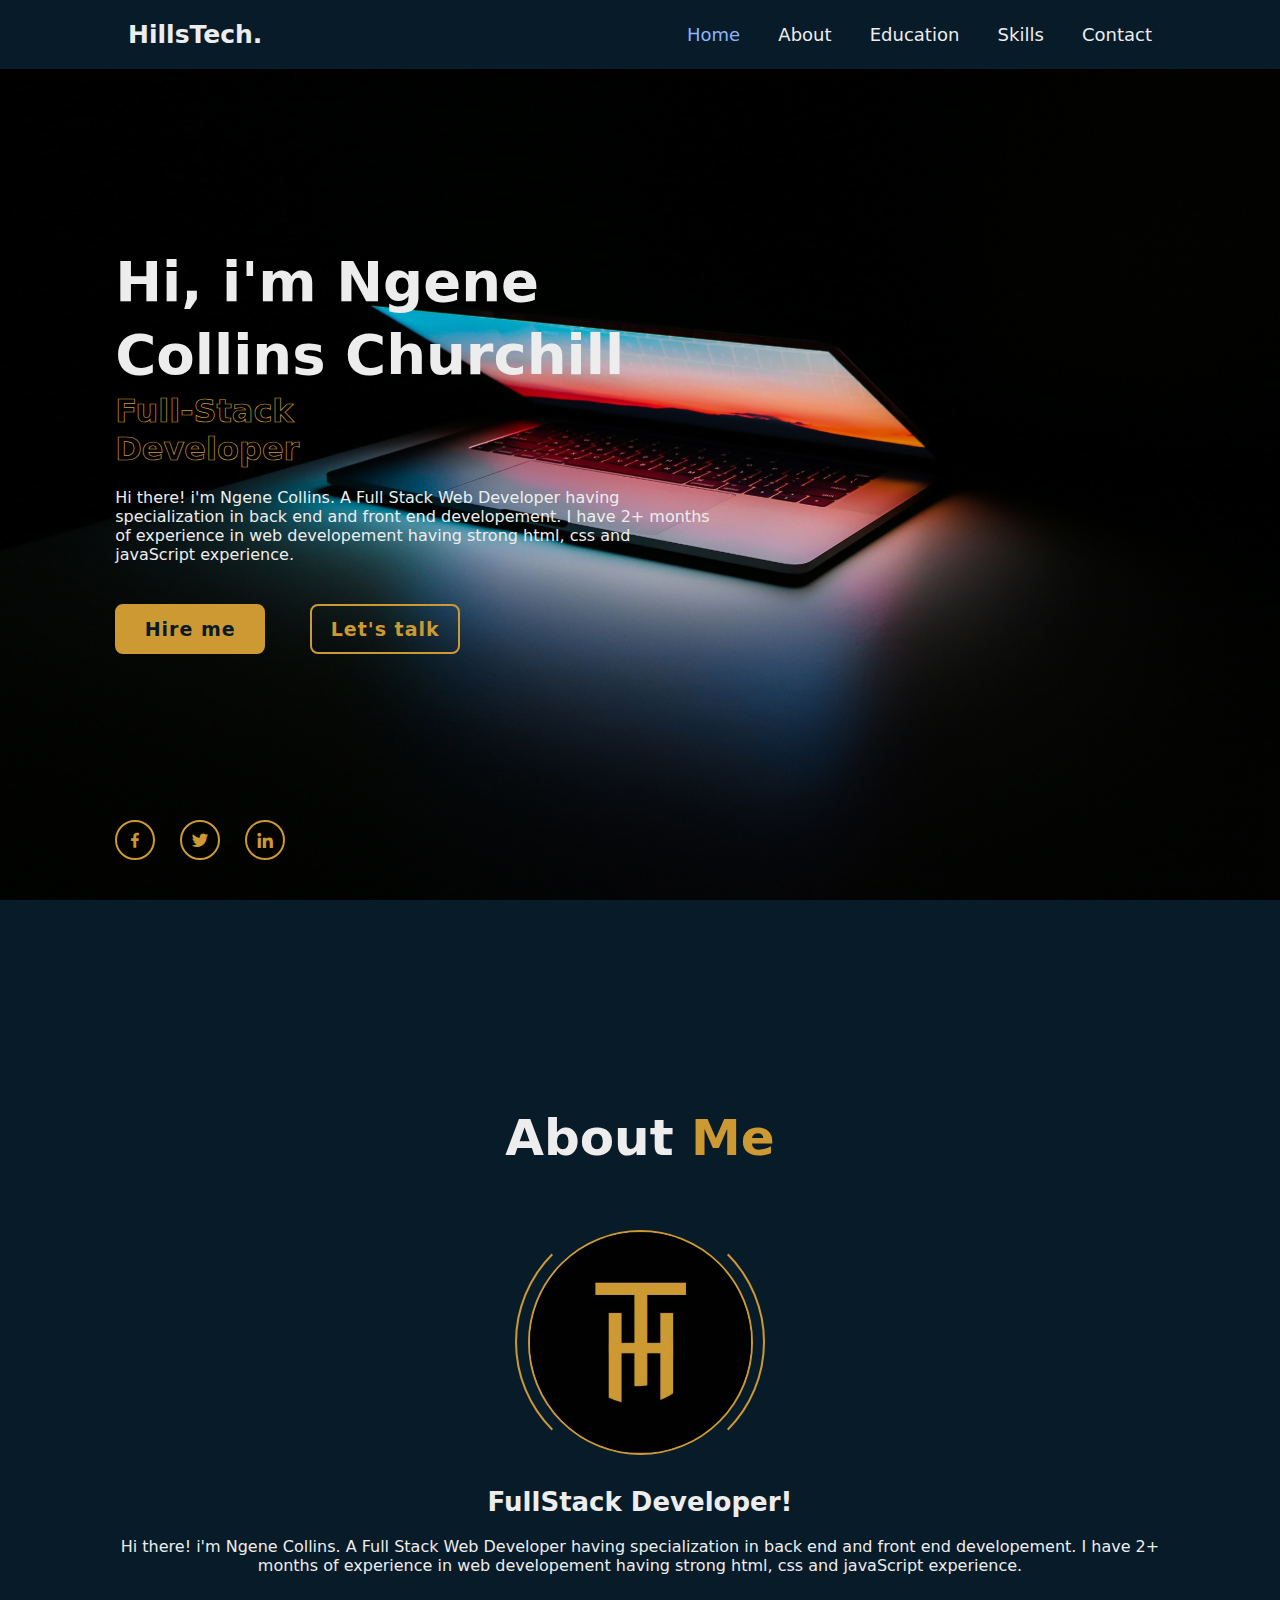
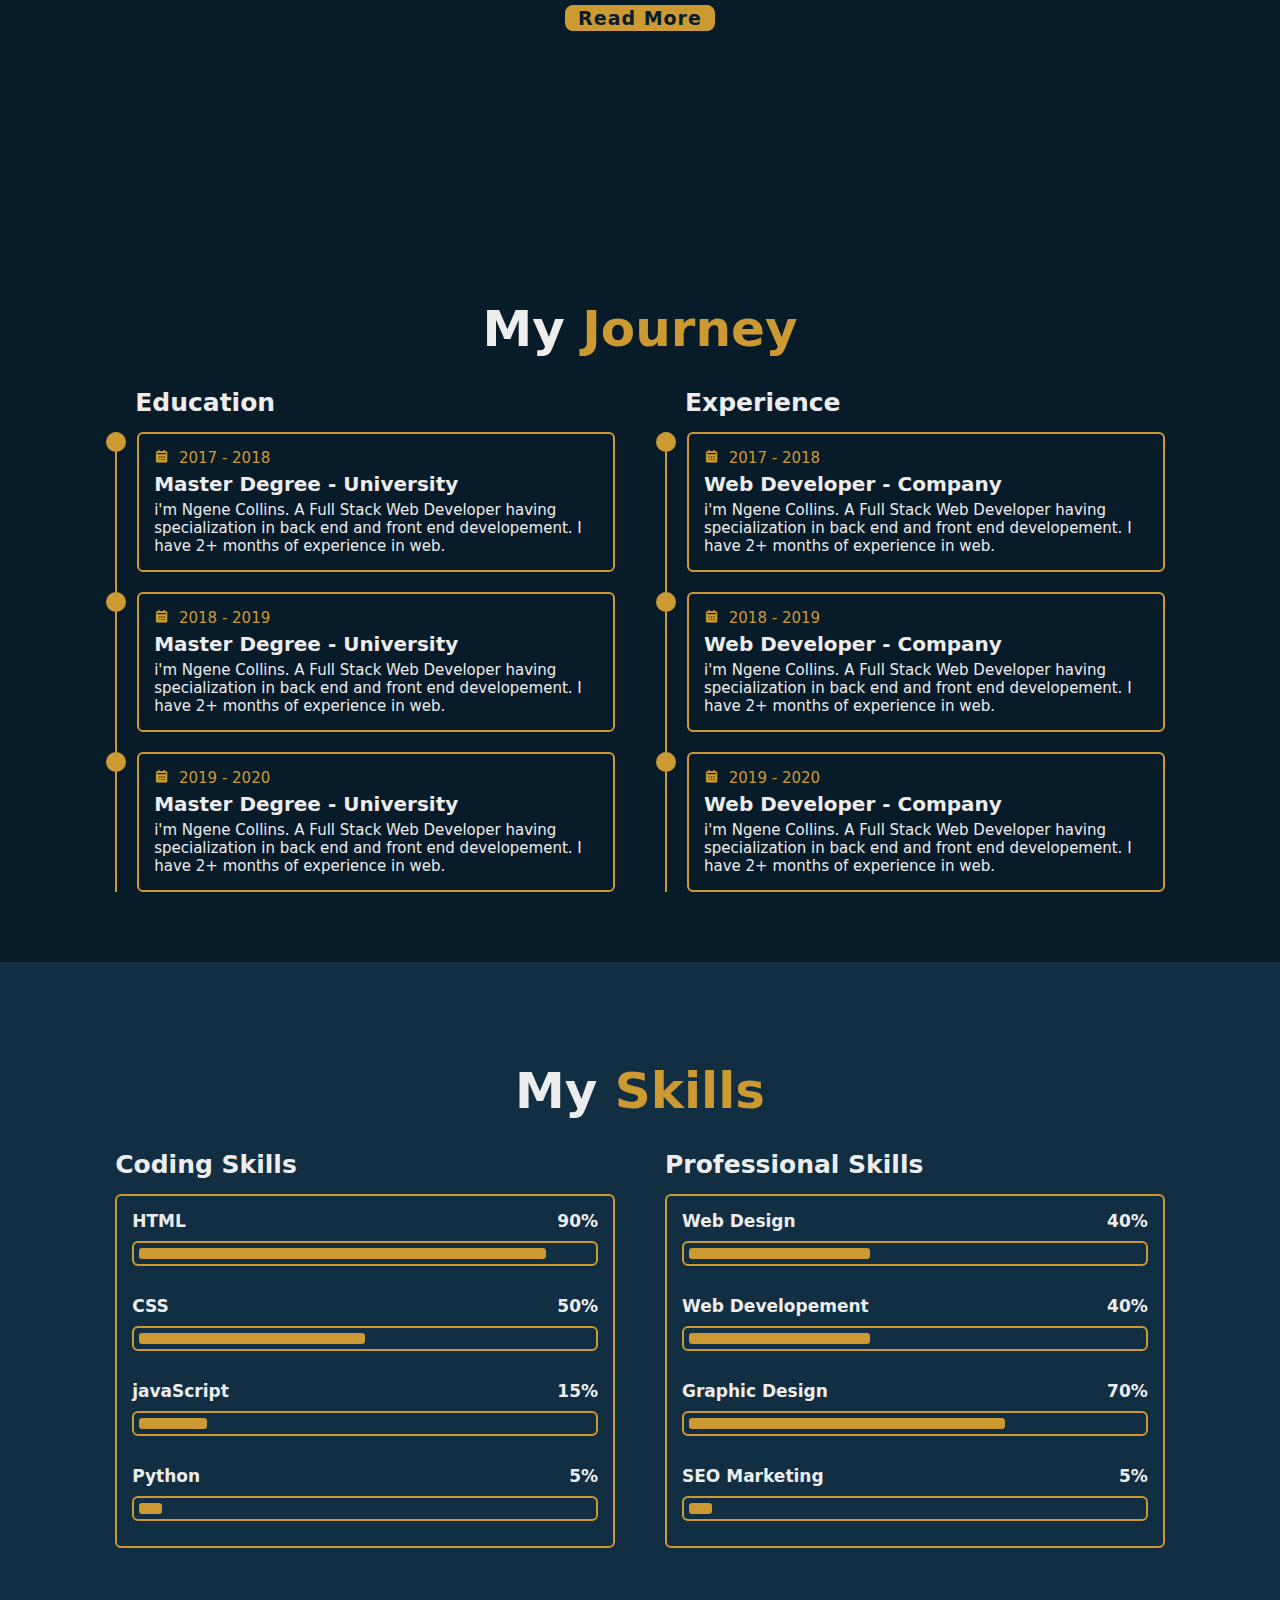
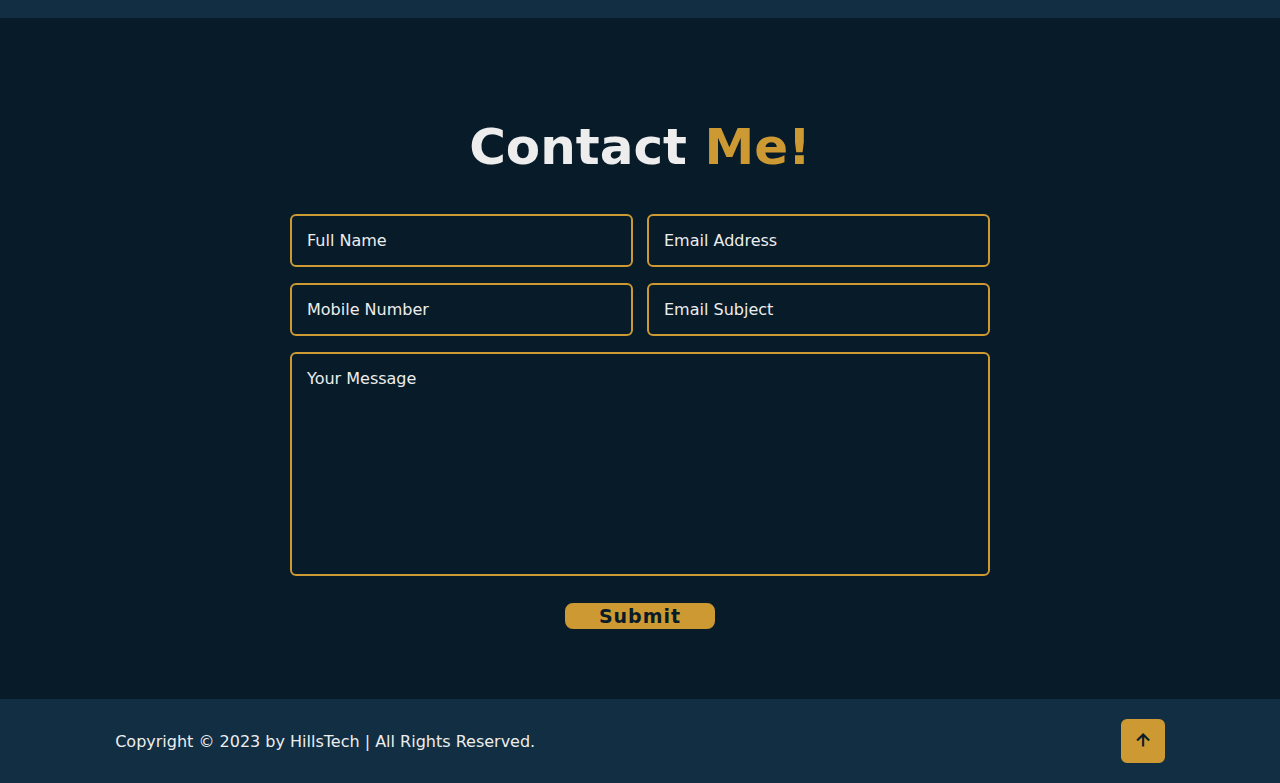
<file: index.html>
<!DOCTYPE html>
<html lang="en">
    
    <head>
        <meta charset="UTF-8">
        <meta http-equiv="X-UA-Compatible" content="IE=edge">
        <meta name="viewport" content="width=device-width, initial-scale=1.0">
        <title>project</title>
        <link rel="stylesheet" href="./css/style.css">
        <link href='https://unpkg.com/boxicons@2.1.4/css/boxicons.min.css' rel='stylesheet'>
    </head>
    
    <body>
        <header class="header">
            <a href="#" class="logo">HillsTech.</a>
            
            <div class="bx bx-menu" id="menu-icon"></div>
            
            <nav class="navbar">
                <a href="index.html" class="active">Home</a>
                <a href="about.html">About</a>
                <a href="education.html">Education</a>
                <a href="skills.html">Skills</a>
                <a href="contact.html">Contact</a>

                <span class="active-nav"></span>
            </nav>
        </header>
        
        <section class="home" id="home">
            <div class="home-content">
                <h1>Hi, i'm <span>Ngene Collins Churchill</span></h1>
                
                <div class="text-animate">
                    <h3>Full-Stack Developer</h3>
                </div>
                
                <P>Hi there! i'm Ngene Collins. A Full Stack Web Developer having specialization in back end and 
                    front end developement. I have 2+ months of experience in web
                    developement having strong html, css and javaScript 
                    experience. </P>
                    <div class="btn-box">
                        <a href="#" class="btn">Hire me</a>
                        <a href="#" class="btn">Let's talk</a>
                    </div>
            </div>
            <div class="home-sci">
                <a href="#"><i class='bx bxl-facebook'></i></a>
                <a href="#"><i class='bx bxl-twitter'></i></a>
                <a href="#"><i class='bx bxl-linkedin'></i></a>
            </div>
            
            <span class="home-imgHover"></span>
        </section>
        
        <!-- about section design -->
        <section class="about" id="about">
            <h2 class="heading">About <span>Me</span></h2>
        
            <div class="about-img">
                <img src="./css/logo.jpg" alt="">
                <span class="circle-spin"></span>
            </div>
            
            <div class="about-content">
                <h3>FullStack Developer!</h3>
                <p>Hi there! i'm Ngene Collins. A Full Stack Web Developer having specialization in back end and 
                    front end developement. I have 2+ months of experience in web
                    developement having strong html, css and javaScript 
                    experience.</p>
                    <div class="btn-box btns">
                        <a href="#" class="btn">Read More</a>
                    </div>
                </div>
            </section>
            
            <!-- education section design -->
            <section class="education" id="education">
                <h2 class="heading">My <span>Journey</span></h2>
                
                <div class="education-row">
                    <div class="education-column">
                        <h3 class="title">Education</h3>
                        
                    <div class="education-box">
                        <div class="education-content">
                            <div class="content">
                                <div class="year"><i class='bx bxs-calendar'></i> 2017 - 2018</div>
                                <h3>Master Degree - University</h3>
                                <p>i'm Ngene Collins. A Full Stack Web Developer having specialization in back end and 
                                    front end developement. I have 2+ months of experience in web.</p>
                                </div>
                            </div>
                            
                            <div class="education-content">
                                <div class="content">
                                    <div class="year"><i class='bx bxs-calendar'></i> 2018 - 2019</div>
                                    <h3>Master Degree - University</h3>
                                    <p>i'm Ngene Collins. A Full Stack Web Developer having specialization in back end and 
                                        front end developement. I have 2+ months of experience in web.</p>
                                    </div>
                                </div>
                        
                                <div class="education-content">
                                    <div class="content">
                                <div class="year"><i class='bx bxs-calendar'></i> 2019 - 2020</div>
                                <h3>Master Degree - University</h3>
                                <p>i'm Ngene Collins. A Full Stack Web Developer having specialization in back end and 
                                    front end developement. I have 2+ months of experience in web.</p>
                                </div>
                            </div>
                        </div>
            </div>
            
            <div class="education-column">
                <h3 class="title">Experience</h3>
                
                <div class="education-box">
                    <div class="education-content">
                        <div class="content">
                            <div class="year"><i class='bx bxs-calendar'></i> 2017 - 2018</div>
                            <h3>Web Developer - Company</h3>
                            <p>i'm Ngene Collins. A Full Stack Web Developer having specialization in back end and 
                                front end developement. I have 2+ months of experience in web.</p>
                            </div>
                        </div>
                        
                        <div class="education-content">
                            <div class="content">
                                <div class="year"><i class='bx bxs-calendar'></i> 2018 - 2019</div>
                                <h3>Web Developer - Company</h3>
                                <p>i'm Ngene Collins. A Full Stack Web Developer having specialization in back end and 
                                    front end developement. I have 2+ months of experience in web.</p>
                                </div>
                    </div>

                    <div class="education-content">
                        <div class="content">
                            <div class="year"><i class='bx bxs-calendar'></i> 2019 - 2020</div>
                            <h3>Web Developer - Company</h3>
                            <p>i'm Ngene Collins. A Full Stack Web Developer having specialization in back end and 
                                front end developement. I have 2+ months of experience in web.</p>
                            </div>
                        </div>
                    </div>
                </div>
            </div>
        </section>
        
        <!-- skills section design -->
        <section class="skills" id="skills">
            <h2 class="heading">My <span>Skills</span></h2>
            
            <div class="skills-row">
                <div class="skills-column">
                    <h3 class="title">Coding Skills</h3>
                    
                    <div class="skills-box">
                        <div class="skills-content">
                            <div class="progress">
                                <h3>HTML <span>90%</span></h3>
                                <div class="bar"><span></span></div>
                            </div>
                            
                            <div class="progress">
                                <h3>CSS <span>50%</span></h3>
                                <div class="bar"><span></span></div>
                            </div>
                            
                            <div class="progress">
                                <h3>javaScript <span>15%</span></h3>
                                <div class="bar"><span></span></div>
                            </div>
                            
                            <div class="progress">
                                <h3>Python <span>5%</span></h3>
                                <div class="bar"><span></span></div>
                            </div>
                        </div>
                    </div>
                </div>
                
                <div class="skills-column">
                    <h3 class="title">Professional Skills</h3>
                
                <div class="skills-box">
                    <div class="skills-content">
                        <div class="progress">
                            <h3>Web Design <span>40%</span></h3>
                            <div class="bar"><span></span></div>
                        </div>
                        
                        <div class="progress">
                            <h3>Web Developement <span>40%</span></h3>
                            <div class="bar"><span></span></div>
                        </div>
                        
                        <div class="progress">
                            <h3>Graphic Design <span>70%</span></h3>
                            <div class="bar"><span></span></div>
                        </div>

                        <div class="progress">
                            <h3>SEO Marketing <span>5%</span></h3>
                            <div class="bar"><span></span></div>
                        </div>
                    </div>
                </div>
            </div>
        </div>
    </section>
    
    <!-- contact section design -->
    <section class="contact" id="contact">
        <h2 class="heading">Contact <span>Me!</span></h2>
        
        <form action="#">
            <div class="input-box">
                <div class="input-field">
                    <input type="text" placeholder="Full Name" required>
                    <span class="focus"></span>
                    </div
                    >
                    <div class="input-field">
                        <input type="text" placeholder="Email Address" required>
                        <span class="focus"></span>
                    </div>
                </div>
                
                <div class="input-box">
                    <div class="input-field">
                        <input type="number" placeholder="Mobile Number" required>
                        <span class="focus"></span>
                        </div
                        >
                        <div class="input-field">
                            <input type="text" placeholder="Email Subject" required>
                        <span class="focus"></span>
                    </div>
                </div>
                
                <div class="textarea-field">
                    <textarea name="" id="" cols="30" rows="10" placeholder="Your Message"required></textarea>
                    <span class="focus"></span>
                </div>
                
                <div class="btn-box btns">
                    <button type="submit" class="btn">Submit</button>
                </div>  
            </form>
        </section>
        
        <!-- footer design -->
        <footer class="footer">
            <div class="footer-text">
                <p>Copyright &copy; 2023 by HillsTech | All Rights Reserved.</p>
            </div>
            
            <div class="footer-iconTop">
                <a href="#"><i class='bx bx-up-arrow-alt'></i></a>
            </div>
        </footer>
        
        <script src="./js/jquery-3.6.4/jquery-3.6.4.min.js"></script>
        <script src="./js/script2.js"></script>
</body>
</html>
</file>
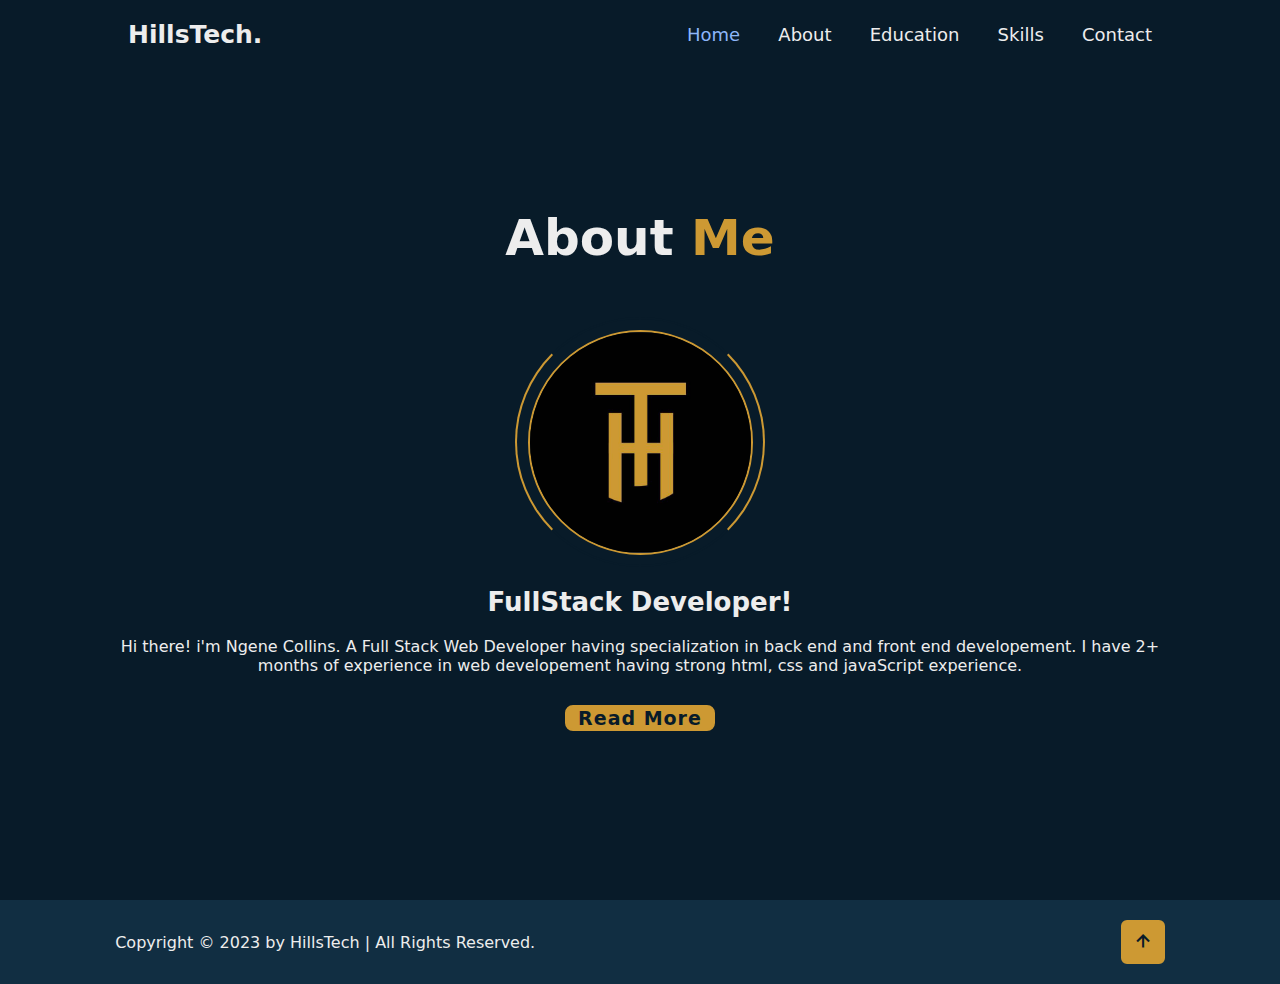
<file: about.html>
<!DOCTYPE html>
<html lang="en">
    
    <head>
        <meta charset="UTF-8">
        <meta http-equiv="X-UA-Compatible" content="IE=edge">
        <meta name="viewport" content="width=device-width, initial-scale=1.0">
        <title>project</title>
        <link rel="stylesheet" href="./css/style.css">
        <link href='https://unpkg.com/boxicons@2.1.4/css/boxicons.min.css' rel='stylesheet'>
    </head>
    
    <body>
        <header class="header">
            <a href="#" class="logo">HillsTech.</a>
            
            <div class="bx bx-menu" id="menu-icon"></div>
            
            <nav class="navbar">
                <a href="index.html" class="active">Home</a>
                <a href="about.html">About</a>
                <a href="education.html">Education</a>
                <a href="skills.html">Skills</a>
                <a href="contact.html">Contact</a>
            </nav>
        </header>
        
       
        
        <!-- about section design -->
        <section class="about" id="about">
            <h2 class="heading">About <span>Me</span></h2>
        
            <div class="about-img">
                <img src="./css/logo.jpg" alt="">
                <span class="circle-spin"></span>
            </div>
            
            <div class="about-content">
                <h3>FullStack Developer!</h3>
                <p>Hi there! i'm Ngene Collins. A Full Stack Web Developer having specialization in back end and 
                    front end developement. I have 2+ months of experience in web
                    developement having strong html, css and javaScript 
                    experience.</p>
                    <div class="btn-box btns">
                        <a href="#" class="btn">Read More</a>
                    </div>
                </div>
            </section>
            
           
        <!-- footer design -->
        <footer class="footer">
            <div class="footer-text">
                <p>Copyright &copy; 2023 by HillsTech | All Rights Reserved.</p>
            </div>
            
            <div class="footer-iconTop">
                <a href="#"><i class='bx bx-up-arrow-alt'></i></a>
            </div>
        </footer>
        
        <script src="./js/jquery-3.6.4/jquery-3.6.4.min.js"></script>
        <script src="./js/script2.js"></script>
</body>
</html>
</file>
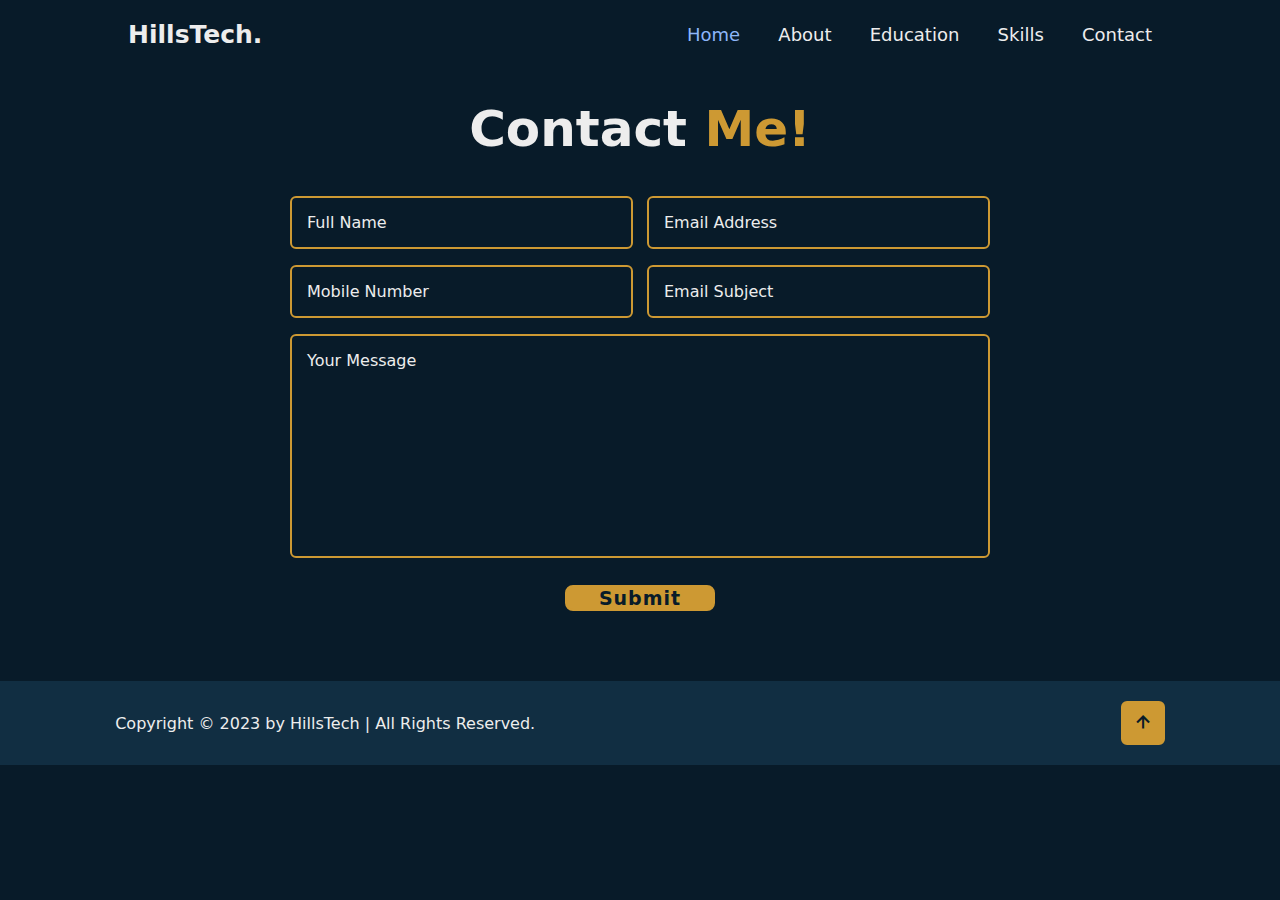
<file: contact.html>
<!DOCTYPE html>
<html lang="en">
    
    <head>
        <meta charset="UTF-8">
        <meta http-equiv="X-UA-Compatible" content="IE=edge">
        <meta name="viewport" content="width=device-width, initial-scale=1.0">
        <title>project</title>
        <link rel="stylesheet" href="./css/style.css">
        <link href='https://unpkg.com/boxicons@2.1.4/css/boxicons.min.css' rel='stylesheet'>
    </head>
    
    <body>
        <header class="header">
            <a href="#" class="logo">HillsTech.</a>
            
            <div class="bx bx-menu" id="menu-icon"></div>
            
            <nav class="navbar">
                <a href="index.html" class="active">Home</a>
                <a href="about.html">About</a>
                <a href="education.html">Education</a>
                <a href="skills.html">Skills</a>
                <a href="contact.html">Contact</a>
            </nav>
        </header>
        
       
        
       
    
    <!-- contact section design -->
    <section class="contact" id="contact">
        <h2 class="heading">Contact <span>Me!</span></h2>
        
        <form action="#">
            <div class="input-box">
                <div class="input-field">
                    <input type="text" placeholder="Full Name" required>
                    <span class="focus"></span>
                    </div
                    >
                    <div class="input-field">
                        <input type="text" placeholder="Email Address" required>
                        <span class="focus"></span>
                    </div>
                </div>
                
                <div class="input-box">
                    <div class="input-field">
                        <input type="number" placeholder="Mobile Number" required>
                        <span class="focus"></span>
                        </div
                        >
                        <div class="input-field">
                            <input type="text" placeholder="Email Subject" required>
                        <span class="focus"></span>
                    </div>
                </div>
                
                <div class="textarea-field">
                    <textarea name="" id="" cols="30" rows="10" placeholder="Your Message"required></textarea>
                    <span class="focus"></span>
                </div>
                
                <div class="btn-box btns">
                    <button type="submit" class="btn">Submit</button>
                </div>  
            </form>
        </section>
        
        <!-- footer design -->
        <footer class="footer">
            <div class="footer-text">
                <p>Copyright &copy; 2023 by HillsTech | All Rights Reserved.</p>
            </div>
            
            <div class="footer-iconTop">
                <a href="#"><i class='bx bx-up-arrow-alt'></i></a>
            </div>
        </footer>
        
        <script src="./js/jquery-3.6.4/jquery-3.6.4.min.js"></script>
        <script src="./js/script2.js"></script>
</body>
</html>
</file>
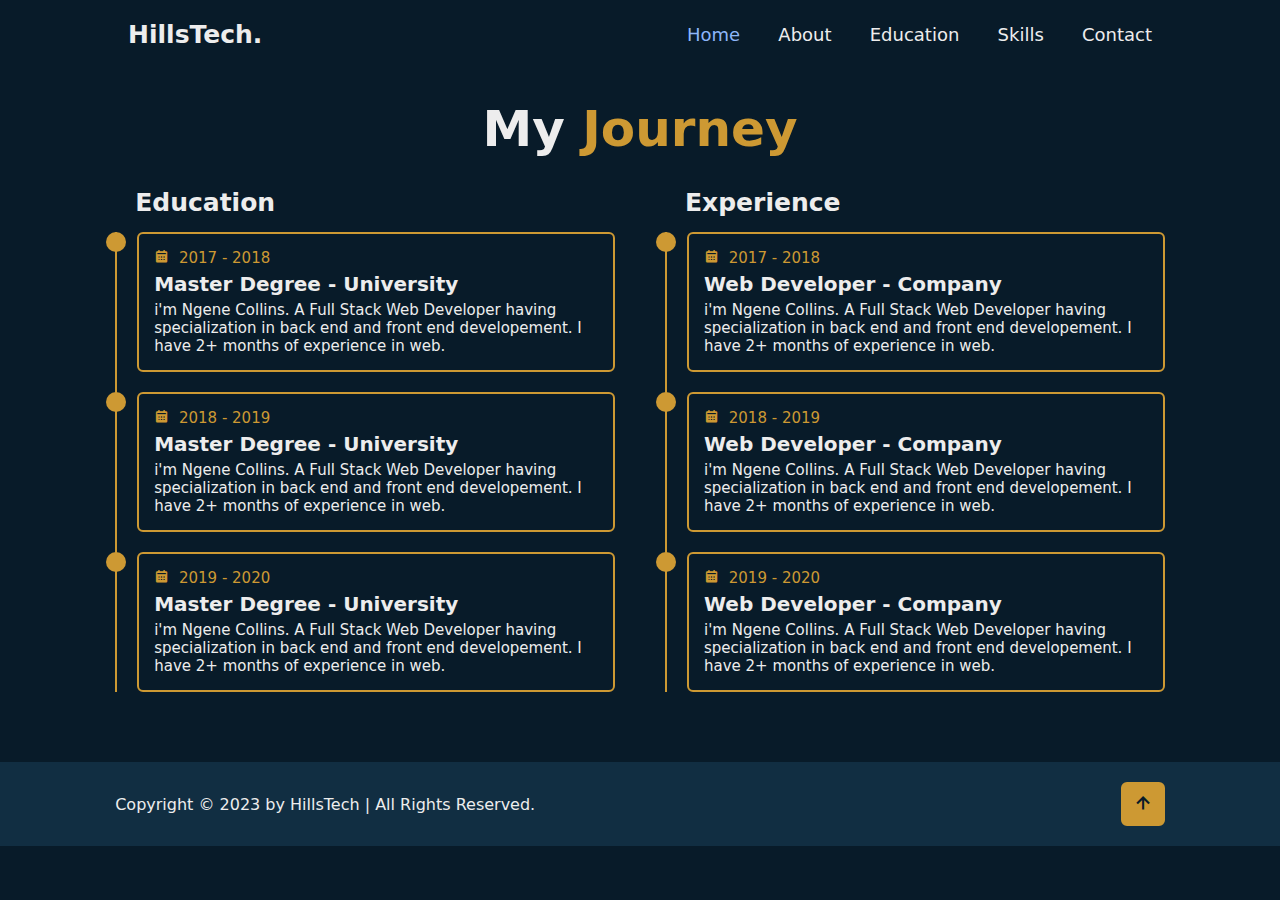
<file: education.html>
<!DOCTYPE html>
<html lang="en">
    
    <head>
        <meta charset="UTF-8">
        <meta http-equiv="X-UA-Compatible" content="IE=edge">
        <meta name="viewport" content="width=device-width, initial-scale=1.0">
        <title>project</title>
        <link rel="stylesheet" href="./css/style.css">
        <link href='https://unpkg.com/boxicons@2.1.4/css/boxicons.min.css' rel='stylesheet'>
    </head>
    
    <body>
        <header class="header">
            <a href="#" class="logo">HillsTech.</a>
            
            <div class="bx bx-menu" id="menu-icon"></div>
            
            <nav class="navbar">
                <a href="index.html" class="active">Home</a>
                <a href="about.html">About</a>
                <a href="education.html">Education</a>
                <a href="skills.html">Skills</a>
                <a href="contact.html">Contact</a>
            </nav>
        </header>
        
       
        
        
            
            <!-- education section design -->
            <section class="education" id="education">
                <h2 class="heading">My <span>Journey</span></h2>
                
                <div class="education-row">
                    <div class="education-column">
                        <h3 class="title">Education</h3>
                        
                    <div class="education-box">
                        <div class="education-content">
                            <div class="content">
                                <div class="year"><i class='bx bxs-calendar'></i> 2017 - 2018</div>
                                <h3>Master Degree - University</h3>
                                <p>i'm Ngene Collins. A Full Stack Web Developer having specialization in back end and 
                                    front end developement. I have 2+ months of experience in web.</p>
                                </div>
                            </div>
                            
                            <div class="education-content">
                                <div class="content">
                                    <div class="year"><i class='bx bxs-calendar'></i> 2018 - 2019</div>
                                    <h3>Master Degree - University</h3>
                                    <p>i'm Ngene Collins. A Full Stack Web Developer having specialization in back end and 
                                        front end developement. I have 2+ months of experience in web.</p>
                                    </div>
                                </div>
                        
                                <div class="education-content">
                                    <div class="content">
                                <div class="year"><i class='bx bxs-calendar'></i> 2019 - 2020</div>
                                <h3>Master Degree - University</h3>
                                <p>i'm Ngene Collins. A Full Stack Web Developer having specialization in back end and 
                                    front end developement. I have 2+ months of experience in web.</p>
                                </div>
                            </div>
                        </div>
            </div>
            
            <div class="education-column">
                <h3 class="title">Experience</h3>
                
                <div class="education-box">
                    <div class="education-content">
                        <div class="content">
                            <div class="year"><i class='bx bxs-calendar'></i> 2017 - 2018</div>
                            <h3>Web Developer - Company</h3>
                            <p>i'm Ngene Collins. A Full Stack Web Developer having specialization in back end and 
                                front end developement. I have 2+ months of experience in web.</p>
                            </div>
                        </div>
                        
                        <div class="education-content">
                            <div class="content">
                                <div class="year"><i class='bx bxs-calendar'></i> 2018 - 2019</div>
                                <h3>Web Developer - Company</h3>
                                <p>i'm Ngene Collins. A Full Stack Web Developer having specialization in back end and 
                                    front end developement. I have 2+ months of experience in web.</p>
                                </div>
                    </div>

                    <div class="education-content">
                        <div class="content">
                            <div class="year"><i class='bx bxs-calendar'></i> 2019 - 2020</div>
                            <h3>Web Developer - Company</h3>
                            <p>i'm Ngene Collins. A Full Stack Web Developer having specialization in back end and 
                                front end developement. I have 2+ months of experience in web.</p>
                            </div>
                        </div>
                    </div>
                </div>
            </div>
        </section>
        
        
        
        <!-- footer design -->
        <footer class="footer">
            <div class="footer-text">
                <p>Copyright &copy; 2023 by HillsTech | All Rights Reserved.</p>
            </div>
            
            <div class="footer-iconTop">
                <a href="#"><i class='bx bx-up-arrow-alt'></i></a>
            </div>
        </footer>
        
        <script src="./js/jquery-3.6.4/jquery-3.6.4.min.js"></script>
        <script src="./js/script2.js"></script>
</body>
</html>
</file>
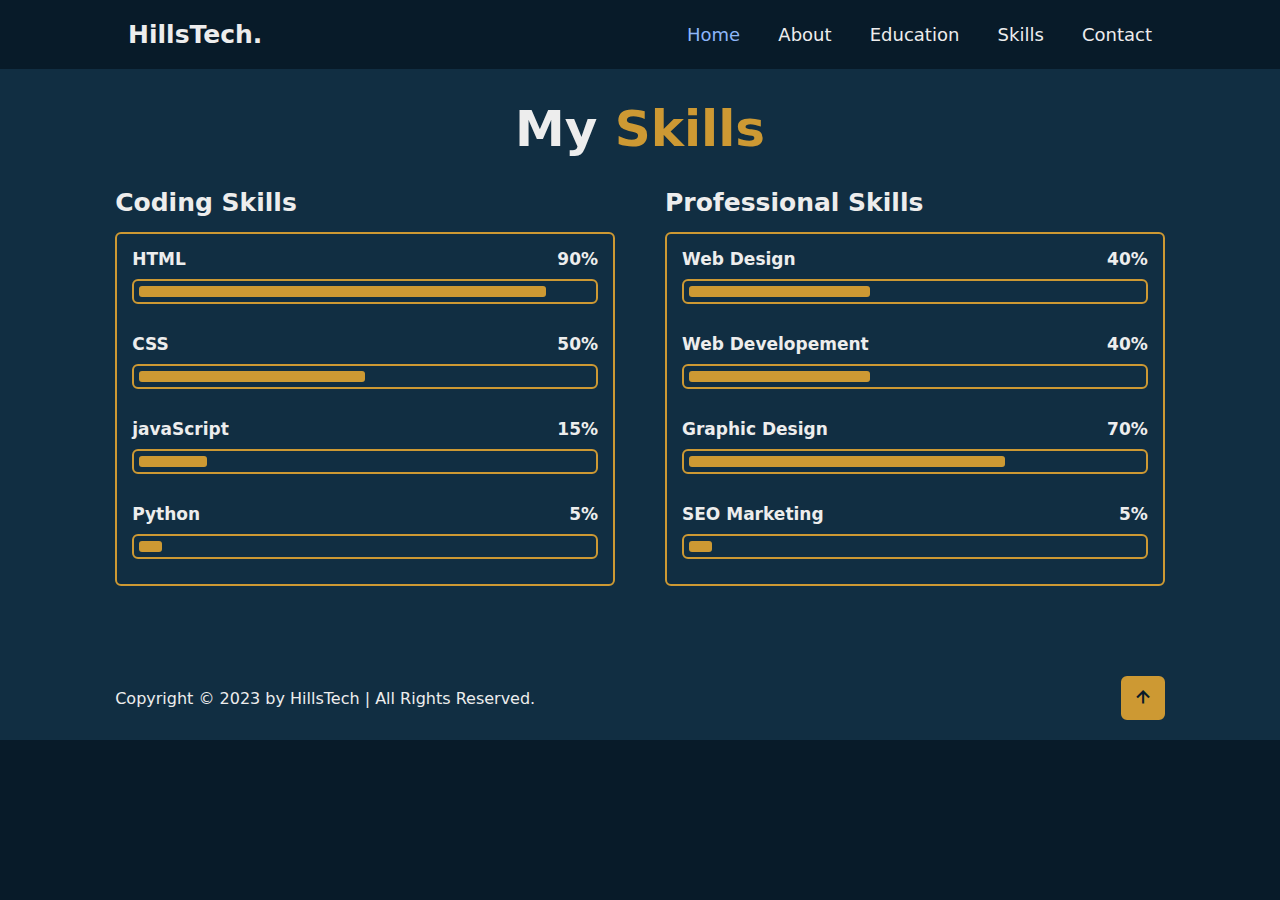
<file: skills.html>
<!DOCTYPE html>
<html lang="en">
    
    <head>
        <meta charset="UTF-8">
        <meta http-equiv="X-UA-Compatible" content="IE=edge">
        <meta name="viewport" content="width=device-width, initial-scale=1.0">
        <title>project</title>
        <link rel="stylesheet" href="./css/style.css">
        <link href='https://unpkg.com/boxicons@2.1.4/css/boxicons.min.css' rel='stylesheet'>
    </head>
    
    <body>
        <header class="header">
            <a href="#" class="logo">HillsTech.</a>
            
            <div class="bx bx-menu" id="menu-icon"></div>
            
            <nav class="navbar">
                <a href="index.html" class="active">Home</a>
                <a href="about.html">About</a>
                <a href="education.html">Education</a>
                <a href="skills.html">Skills</a>
                <a href="contact.html">Contact</a>
            </nav>
        </header>
        
       
        
       
        
        <!-- skills section design -->
        <section class="skills" id="skills">
            <h2 class="heading">My <span>Skills</span></h2>
            
            <div class="skills-row">
                <div class="skills-column">
                    <h3 class="title">Coding Skills</h3>
                    
                    <div class="skills-box">
                        <div class="skills-content">
                            <div class="progress">
                                <h3>HTML <span>90%</span></h3>
                                <div class="bar"><span></span></div>
                            </div>
                            
                            <div class="progress">
                                <h3>CSS <span>50%</span></h3>
                                <div class="bar"><span></span></div>
                            </div>
                            
                            <div class="progress">
                                <h3>javaScript <span>15%</span></h3>
                                <div class="bar"><span></span></div>
                            </div>
                            
                            <div class="progress">
                                <h3>Python <span>5%</span></h3>
                                <div class="bar"><span></span></div>
                            </div>
                        </div>
                    </div>
                </div>
                
                <div class="skills-column">
                    <h3 class="title">Professional Skills</h3>
                
                <div class="skills-box">
                    <div class="skills-content">
                        <div class="progress">
                            <h3>Web Design <span>40%</span></h3>
                            <div class="bar"><span></span></div>
                        </div>
                        
                        <div class="progress">
                            <h3>Web Developement <span>40%</span></h3>
                            <div class="bar"><span></span></div>
                        </div>
                        
                        <div class="progress">
                            <h3>Graphic Design <span>70%</span></h3>
                            <div class="bar"><span></span></div>
                        </div>

                        <div class="progress">
                            <h3>SEO Marketing <span>5%</span></h3>
                            <div class="bar"><span></span></div>
                        </div>
                    </div>
                </div>
            </div>
        </div>
    </section>
    
    
        <!-- footer design -->
        <footer class="footer">
            <div class="footer-text">
                <p>Copyright &copy; 2023 by HillsTech | All Rights Reserved.</p>
            </div>
            
            <div class="footer-iconTop">
                <a href="#"><i class='bx bx-up-arrow-alt'></i></a>
            </div>
        </footer>
        
        <script src="./js/jquery-3.6.4/jquery-3.6.4.min.js"></script>
        <script src="./js/script2.js"></script>
</body>
</html>
</file>
<file: css/style.css>
@import url('https://fonts.googleapis.com/css2?family=poppins:wght@300;400;500;600;700;800;900&display=swap');


* {
    margin: 0;
    padding: 0;
    box-sizing: border-box;
    font-family: system-ui, -apple-system, BlinkMacSystemFont, 'Segoe UI', Roboto, Oxygen, Ubuntu, Cantarell, 'Open Sans', 'Helvetica Neue', sans-serif;
    text-decoration: none;
    border: none;
    outline: none;
    scroll-behavior: smooth;
}

html {
    font-size: 62.5%;
    overflow-x: hidden;
}

body {
    background: #081b29;
    color: #ededed;
}

.header {
    position: fixed;
    top: 0;
    left: 0;
    width: 100%;
    padding: 20px 10%;
    background: #081b29;
    display: flex;
    justify-content: space-between;
    align-items: center;
    z-index: 100;
    transition: .3s;
}

.header.sticky {
    background: #081b29;

}

.logo {
    position: relative;
    font-size: 25px;
    color: #ededed;
    text-decoration: none;
    font-weight: 600;
}

.logo::before {
    content: '';
    position: absolute;
    top: 0;
    right: 0;
    width: 100%;
    height: 100%;
    /* background: red;
    animation: feDropShadow;
    animation-delay: .4s; */
}

.navbar a {
    font-size: 18px;
    color: #ededed;
    text-decoration: none;
    font-weight: 500;
    margin-left: 35px;
    transition: .3s;
}

.navbar a:hover,
.navbar a.active {
    color: #8db6f9;
}

#menu-icon {
    font-size: 3.6rem;
    color: #ededed;
    cursor: pointer;
    display: none;
}

section {
    min-height: 100vh;
    padding: 10rem 9% 2rem;

}

.home {
    height: 100vh;
    background: url('./laptop.jpg') no-repeat;
    background-size: cover;
    background-position: center;
    display: flex;
    align-items: center;
    padding: 0 9%;
}

.home-content {
   /* background: yellowgreen;  */
   max-width: 600px;
}

.home-content h1 {
    font-size: 56px;
    font-weight: 700;
    line-height: 1.3;
}

.home-content h1 span {
    color: #ededed;
}

.home-content .text-animate {
    position: relative;
    width: 32.8rem;
}

.home-content .text-animate h3 {
    font-size: 32px;
    font-weight: 700;
    color:transparent ;
    -webkit-text-stroke: .7px #cd9933;

}

.home-content p {
  font-size: 16px; 
  margin: 20px 0 40px; 
}

.home-content .btn-box {
    display: flex;
    justify-content:space-between;
    width: 345px;
    height: 50px;
    /* background: yellowgreen; */
}

.btn-box .btn {
    position: relative;
    display: inline-flex;
    justify-content: center;
    align-items: center;
    width: 150px; 
    height: 100%;
    background: #cd9933;
    border: 2px solid #cd9933;
    border-radius: 8px;
    font-size: 19px;
    color: #081b29;
    text-decoration: none;
    font-weight: 600;
    letter-spacing: 1px;
    z-index: 1;
    overflow: hidden;
    transition: .5s;
}

.btn-box .btn:hover {
    color: #cd9933;
}

.btn-box a:nth-child(2) {
    background: transparent;
    color: #cd9933;
}

.btn-box a:nth-child(2):hover {
    color: #081b29;
}


.btn-box a:nth-child(2)::before {
    background: #cd9933;
}


.btn-box .btn::before {
    content: '';
    position: absolute;
    top: 0;
    left: 0;
    width: 0;
    height: 100%;
    background: #081b29;
    z-index: -1;
    transition: .5s;
}

.btn-box .btn:hover::before {
    width: 100%;
}

.home-sci {
    position: absolute;
    bottom: 40px;
    width: 170px;
    /* background: red; */
    display: flex;
    justify-content: space-between;
}

.home-sci a {
    position: relative;
    display: inline-flex;
    justify-content: center;
    align-items: center;
    width: 40px;
    height: 40px;
    background: transparent;
    border: 2px solid #cd9933 ;
    border-radius: 50%;
    font-size: 20px;
    color: #cd9933;
    text-decoration: none;
    z-index: 1;
    overflow: hidden;
    transition: .5s;
}

.home-sci a:hover {
    color: #081b29;
}

.home-sci a::before {
    content: '';
    position: absolute;
    top: 0;
    left: 0;
    width: 0;
    height: 100%;
    background: #cd9933;
    z-index: -1;
    transition: .5s;
}

.home-sci a:hover::before {
   width: 100%;

}

/* .home-imgHover {
    position: absolute;
    top: 0;
    right: 30px;
    width: 500px;
    height: 100%;
    background: transparent; */
    /* border: 2px solid red; */
    /* transition: 3s; */
/* } */

/* .home-imgHover:hover { */
    /* background: #081b29; */
    /* opacity: .8; */
/* } */

/* KEYFRAMES ANIMATION */

/* @keyframes feDropShadow {
    100% {
       width: 100%; 
    }
} */

.about{
    display: flex;
    justify-content: center;
    align-items: center;
    flex-direction: column;
    gap: 2rem;
    background: #081b29;
    padding-bottom: 6rem;
}

.heading {
    font-size: 5rem;
    margin-bottom: 3rem;
    text-align: center;

}

span {
    color: #cd9933;
}

.about-img {
    position: relative;
    width: 25rem;
    height: 25rem;
    border-radius: 50%;
    display: flex;
    justify-content: center;
    align-items: center;
}

.about-img img {
    width: 90%;
    border-radius: 50%;
    border: .2rem solid #cd9933;
}
 
.about-img .circle-spin {
    position: absolute;
    top: 50%;
    left: 50%;
    transform: translate(-50%, -50%) rotate(0);
    width: 100%;
    height: 100%;
    border-radius: 50%;
    border-top: .2rem solid #081b29;
    border-bottom: .2rem solid #081b29;
    border-left: .2rem solid #cd9933;
    border-right: .2rem solid #cd9933;
}

.about-content {
    text-align: center;
}

.about-content h3 {
    font-size: 2.6rem;
}

.about-content p {
    font-size: 1.6rem;
    margin: 2rem 0 3rem;
}

.btn-box.btns {
    display: inline-block;
    width: 15rem;
}

.education {
    display: flex;
    justify-content: center;
    align-items: center;
    flex-direction: column;
    min-height: auto;
    padding-bottom: 5rem;

} 

.education-row {
    display: grid;
    grid-template-columns: repeat(auto-fit, minmax(400px, 1fr));
    gap: 5rem;
}

 .education-row .education-column {
    flex: 1 1 40rem;
}

.education-column .title {
    font-size: 2.5rem;
    margin: 0 0 1.5rem 2rem;
} 

.education-column .education-box {
    border-left: .2rem solid #cd9933; 
}

.education-box .education-content {
    position: relative;
    padding-left: 2rem;
}

.education-box .education-content::before {
    content: '';
    position: absolute;
    top: 0;
    left: -1.1rem;
    width: 2rem;
    height: 2rem;
    background: #cd9933;
    border-radius: 50%;
}

.education-content .content {
    position: relative;
    padding: 1.5rem;
    border: .2rem solid #cd9933;
    border-radius: .6rem;
    margin-bottom: 2rem;
    overflow: hidden;
}

.education-content .content::before {
    content: '';
    position: absolute;
    top: 0;
    left: 0;
    width: 0%;
    height: 100%;
    background: #112e42;
    z-index: -1;
    transition: .5s;
}

.education-content .content:hover::before {
    width: 100%;
}
    

.education-content .content .year {
    font-size: 1.5rem;
    color: #cd9933;
    padding-bottom: .5rem;
}
 
.education-content .content .year i {
    padding-right: .5rem;
}

.education-content .content h3 {
    font-size: 2rem;
}

.education-content .content p {
    font-size: 1.5rem;
    padding-top: .5rem;
}

.skills {
    min-height: auto;
    padding-bottom: 7rem;
    background: #112e42;
}

.skills .skills-row {
    display: flex;
    flex-wrap: wrap;
    gap: 5rem;
}

.skills-row .skills-column {
    flex: 1 1 40rem;
}

.skills-column .title {
    font-size: 2.5rem;
    margin: 0 0 1.5rem;
}

.skills-box .skills-content {
    position: relative;
    border: .2rem solid #cd9933;
    border-radius: .6rem;
    padding: .5rem 1.5rem;
    z-index: 1;
    overflow: hidden;
}

.skills-box .skills-content::before {
    content: '';
    position: absolute;
    top: 0;
    left: 0;
    width: 0%;
    height: 100%;
    background: #081b29;
    z-index: -1;
    transition: .5s;
}

.skills-box .skills-content:hover::before {
   width: 100%;
}

.skills-content .progress {
    padding: 1rem 0;
}

.skills-content .progress h3 {
    font-size: 1.7rem;
    display: flex;
    justify-content: space-between;
}

.skills-content .progress h3 span {
    color: #ededed;
}

.skills-content .progress .bar {
    height: 2.5rem;
    border-radius: .6rem;
    border: .2rem solid #cd9933;
    padding: .5rem;
    margin: 1rem 0;
}

.skills-content .progress .bar span {
    display: block;
    height: 100%;
    border-radius: .3rem;
    background: #cd9933;
}

.skills-column:nth-child(1) .skills-content .progress:nth-child(1) .bar span {
    width: 90%;
}

.skills-column:nth-child(1) .skills-content .progress:nth-child(2) .bar span {
    width: 50%;
}

.skills-column:nth-child(1) .skills-content .progress:nth-child(3) .bar span {
    width: 15%;
}

.skills-column:nth-child(1) .skills-content .progress:nth-child(4) .bar span {
    width: 5%;
}


.skills-column:nth-child(2) .skills-content .progress:nth-child(1) .bar span {
    width: 40%;
}

.skills-column:nth-child(2) .skills-content .progress:nth-child(2) .bar span {
    width: 40%;
}

.skills-column:nth-child(2) .skills-content .progress:nth-child(3) .bar span {
    width: 70%;
}

.skills-column:nth-child(2) .skills-content .progress:nth-child(4) .bar span {
    width: 5%;
}

.contact {
    min-height: auto;
    padding-bottom: 7rem;
}

.contact form {
    max-width: 70rem;
    margin: 0 auto;
    text-align: center;
}

.contact form .input-box {
    position: relative;
    display: flex;
    justify-content: space-between;
    flex-wrap: wrap;
}

.contact form .input-box .input-field {
    position: relative;
    width: 49%;
    margin: .8rem 0;
}

.contact form .input-box .input-field input,
.contact form .textarea-field textarea {
    width: 100%;
    height: 100%;
    padding: 1.5rem;
    font-size: 1.6rem;
    color: #ededed;
    background: transparent;
    border-radius: .6rem;
    border: .2rem solid #cd9933;
}

.contact form .input-box .input-field input::placeholder,
.contact form .textarea-field textarea::placeholder {
    color: #ededed;
}

.contact form .focus {
    position: absolute;
    top: 0;
    left: 0;
    width: 0%;
    height: 100%;
    background: #112e42;
    border-radius: .6rem;
    z-index: -1;
    transition: .5s;
}

.contact form .input-box .input-field input:focus~.focus,
.contact form .input-box .input-field input:valid~.focus,
.contact form .textarea-field textarea:focus~.focus, 
.contact form .textarea-field textarea:valid~.focus {
    width: 100%;
}

.contact form .textarea-field {
    position: relative;
    margin: .8rem 0 2.7rem;
    display: flex;
}
.contact form .textarea-field textarea {
    resize: none;
}

.contact form .btn-box.btns .btn {
    cursor: pointer;
}

.footer {
    display: flex;
    justify-content: space-between;
    align-items: center;
    flex-wrap: wrap;
    padding: 2rem 9%;
    background: #112e42;
}

.footer-text p {
    font-size: 1.6rem;
}

.footer-iconTop a {
    position: relative;
    display: inline-flex;
    justify-content: center;
    align-items: center;
    padding: .8rem;
    background: #cd9933;
    border: .2rem solid #cd9933;
    border-radius: .6rem;
    z-index: 1;
    overflow: hidden;
}

.footer-iconTop a::before {
    content: '';
    position: absolute;
    top: 0;
    left: 0;
    width: 0%;
    height: 100%;
    background: #112e42;
    z-index: -1;
    transition: .5s;
}

.footer-iconTop a:hover::before {
    width: 100%;
}


.footer-iconTop a i {
    font-size: 2.4rem;
    color: #081b29;
    transition: .5s;
}

.footer-iconTop a:hover i {
    color: #cd9933;
}

/* responsiveness */

@media (max-width: 1200px) {
    html {
        font-size: 55%;
    }
}

@media (max-width:991px) {
    .header {
        padding: 2rem 4%;
    }

    section {
        padding: 10rem 4% 2rem;
    }

    .home {
        padding: 0 4%;
    }

    .footer {
        padding: 2rem 4%;
    }
}

@media (max-width: 768px) {
    .header {
        background: #081b29;
    }

    #menu-icon {
        display: block;
    }

    .navbar {
        position: absolute;
        top: 100%;
        left: -100%;
        width: 100%;
        padding: 1rem 4%;
        background: #112e42;
        box-shadow: 0.5rem 1rem rgba(0, 0, 0, 2);
        z-index: 1;
        transition: .25s ease;
        transition-delay: .25s;
    }

    .navbar.active {
        left: 0;
        transition-delay: 0s;
    }

    .navbar .active-nav {
        position: absolute;
        top: 0;
        left: -100%;
        width: 100%;
        height: 100%;
        background: #081b29;
        border-top: 1rem solid rgba(0, 0, 0, 2);
        z-index: -1;
        transition: .25s ease;
        transition-delay: 0s;
    }

    .navbar.active .active-nav {
        left: 0;
        transition-delay: .25s;
    }

    .navbar a {
        display: block;
        font-size: 2rem;
        margin: 3rem 0;
        transform: translateX(-20rem);
        transition: .25s ease;
        transition-delay: 0s;
    }

    .navbar.active a {
        transform: translateX(0);
        transition-delay: .25s;
    }
}
</file>
